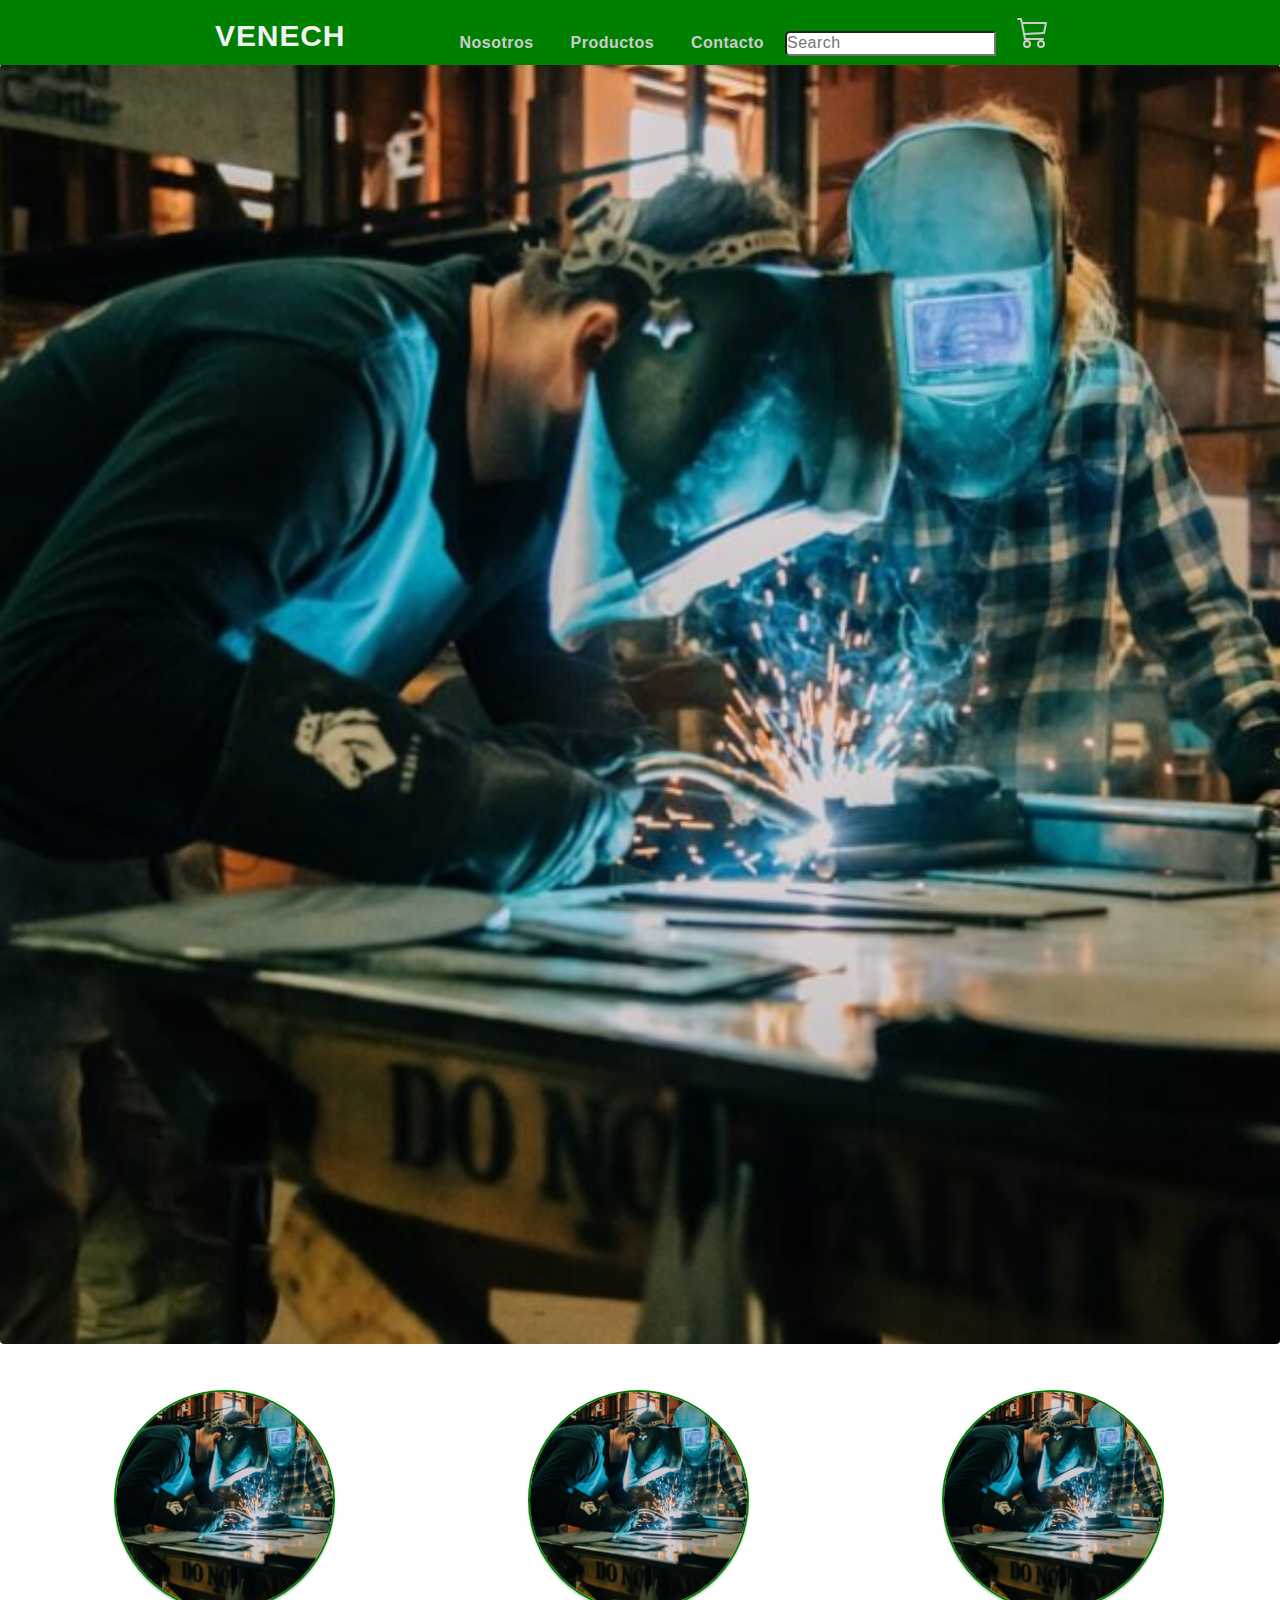
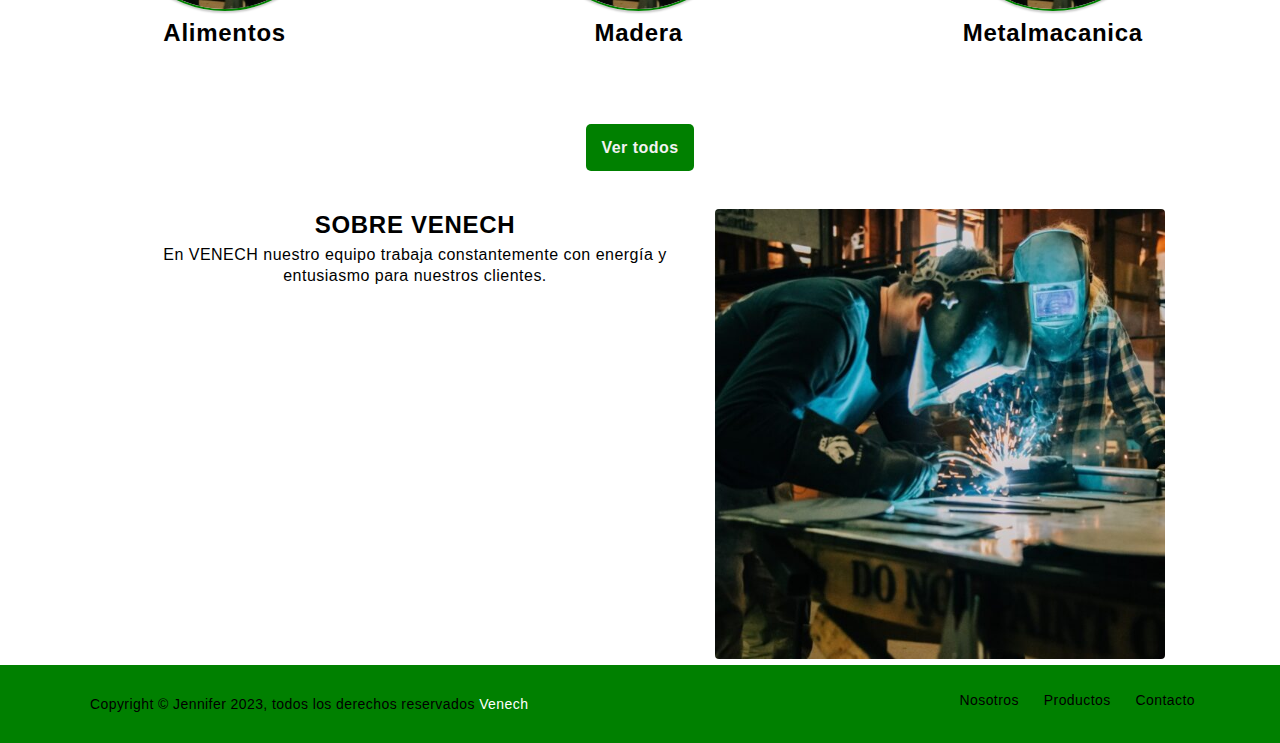
<file: index.html>
<!doctype html>
<html lang="en">
  <head>
    <meta charset="utf-8">
    <meta name="viewport" content="width=device-width, initial-scale=1.0">
    <title>VENECH</title>
    <link href="assets/css/style.css" rel="stylesheet" type="text/css">
  </head>
  <body>
    <header>
      <div class="menu logo-nav">
        <a href="index.html" class="logo">VENECH</a>
        <label class="menu-icon"><span class="fas fa-bars icomin"></span></label>
        <nav class="navigation">
          <ul>
            <li><a href="nosotros.html">Nosotros</a></li>
            <li><a href="productos.html">Productos</a></li>
            <li><a href="contacto.html">Contacto</a></li>
            <li class="search-icon">
              <input type="search" placeholder="Search">
              <label class="icon">
                <span class="fas fa-search"></span>
              </label>
            </li>
            <li class="car"><a href="carrito.html" >
              <svg class="bi bi-cart3" width="2em" height="2em" viewBox="0 0 16 16" fill="currentColor" xmlns="http://www.w3.org/2000/svg">
                <path fill-rule="evenodd" d="M0 1.5A.5.5 0 0 1 .5 1H2a.5.5 0 0 1 .485.379L2.89 3H14.5a.5.5 0 0 1 .49.598l-1 5a.5.5 0 0 1-.465.401l-9.397.472L4.415 11H13a.5.5 0 0 1 0 1H4a.5.5 0 0 1-.491-.408L2.01 3.607 1.61 2H.5a.5.5 0 0 1-.5-.5zM3.102 4l.84 4.479 9.144-.459L13.89 4H3.102zM5 12a2 2 0 1 0 0 4 2 2 0 0 0 0-4zm7 0a2 2 0 1 0 0 4 2 2 0 0 0 0-4zm-7 1a1 1 0 1 0 0 2 1 1 0 0 0 0-2zm7 0a1 1 0 1 0 0 2 1 1 0 0 0 0-2z"/>
              </svg></a>
            </li>
          </ul>
        </nav>
      </div>
    </header>

<div class="slider">
  <ul>
    <li><img src="assets\img\hero.jpg" alt="..."></li>
    <li><img src="assets\img\hero.jpg" alt="..."></li>
    <li><img src="assets\img\hero.jpg" alt="..."></li>
  </ul>
</div>


  <div class="container-index">

    <div class="container-circulos">
      <div class="container-imagen">
        <img src="assets/img/hero.jpg" class="circulo">
        <h2>Alimentos</h2>
      </div>
      <div class="container-imagen">
        <img src="assets/img/hero.jpg" class="circulo">
        <h2>Madera</h2>
      </div>
      <div class="container-imagen">
        <img src="assets/img/hero.jpg" class="circulo">
        <h2>Metalmacanica</h2>
      </div>
    </div>

    <div class="ver-todo"><a class="button" href="productos.html">Ver todos</a></div>
    
    <div class="contenedor-columna">
      <div class="columna1">
        <h2>SOBRE VENECH </h2>
        <p>En VENECH nuestro equipo trabaja constantemente con energía y entusiasmo para nuestros clientes.</p>
      </div>
      <div class="columna2">
        <img src="assets/img/hero.jpg">
      </div>
    </div>

  </div>


  <footer class="footer-section">
    <div class="copyright-area">
        <div class="container-footer">
            <div class="row-footer">
                <div class="col-xl-6 col-lg-6 text-center text-lg-left">
                    <div class="copyright-text">
                        <p>Copyright &copy; Jennifer 2023, todos los derechos reservados <a href="index.html">Venech</a></p>
                    </div>
                </div>
                <div class="col-xl-6 col-lg-6 d-none d-lg-block text-right">
                    <div class="footer-menu">
                        <ul>
                            <li><a href="nosotros.html">Nosotros</a></li>
                            <li><a href="productos.html">Productos</a></li>
                            <li><a href="contacto.html">Contacto</a></li>
                        </ul>
                    </div>
                </div>
            </div>
        </div>
    </div>
  </footer>   



</body>
</html>
</file>
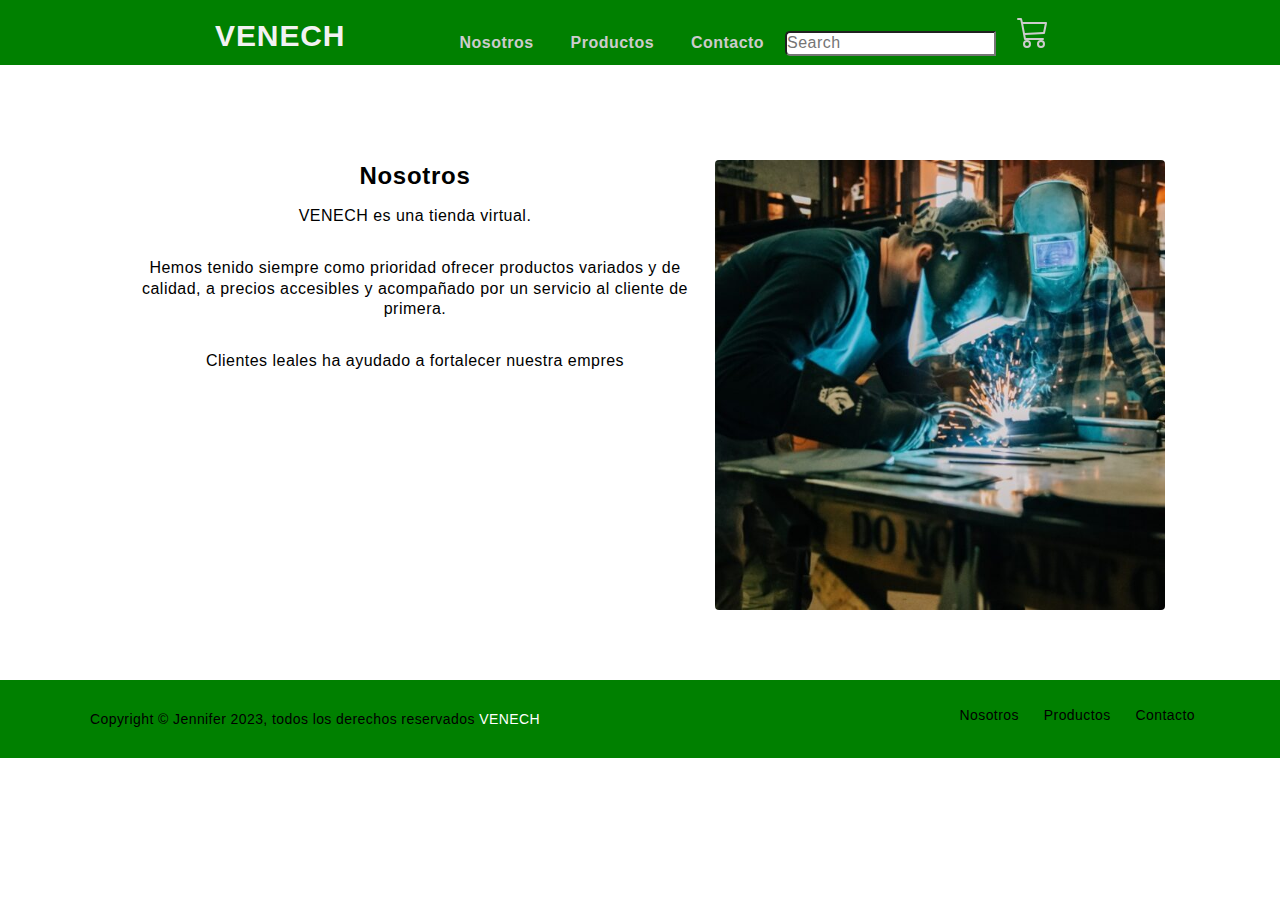
<file: nosotros.html>
<!DOCTYPE html>
<html lang="en">
<head>
  <meta charset="utf-8">
  <meta name="viewport" content="width=device-width, initial-scale=1.0">
  <title>Nosotros</title>
  <link href="assets/css/style.css" rel="stylesheet" type="text/css">
</head>
<body>
  <header>
    <div class="menu logo-nav">
      <a href="index.html" class="logo">VENECH</a>
      <label class="menu-icon"><span class="fas fa-bars icomin"></span></label>
      <nav class="navigation">
        <ul>
          <li><a href="nosotros.html">Nosotros</a></li>
          <li><a href="productos.html">Productos</a></li>
          <li><a href="contacto.html">Contacto</a></li>
          <li class="search-icon">
            <input type="search" placeholder="Search">
            <label class="icon">
              <span class="fas fa-search"></span>
            </label>
          </li>
          <li class="car"><a href="carrito.html" >
            <svg class="bi bi-cart3" width="2em" height="2em" viewBox="0 0 16 16" fill="currentColor" xmlns="http://www.w3.org/2000/svg">
              <path fill-rule="evenodd" d="M0 1.5A.5.5 0 0 1 .5 1H2a.5.5 0 0 1 .485.379L2.89 3H14.5a.5.5 0 0 1 .49.598l-1 5a.5.5 0 0 1-.465.401l-9.397.472L4.415 11H13a.5.5 0 0 1 0 1H4a.5.5 0 0 1-.491-.408L2.01 3.607 1.61 2H.5a.5.5 0 0 1-.5-.5zM3.102 4l.84 4.479 9.144-.459L13.89 4H3.102zM5 12a2 2 0 1 0 0 4 2 2 0 0 0 0-4zm7 0a2 2 0 1 0 0 4 2 2 0 0 0 0-4zm-7 1a1 1 0 1 0 0 2 1 1 0 0 0 0-2zm7 0a1 1 0 1 0 0 2 1 1 0 0 0 0-2z"/>
            </svg></a>
          </li>
        </ul>
      </nav>
    </div>
  </header>

<main>
<div class="container">
    <div class="columna1">
      <h2>Nosotros</h2>
      <p>
        <p>VENECH es una tienda virtual.  
        </p><br>
        <p>Hemos tenido siempre como prioridad ofrecer productos variados y de calidad, a precios accesibles y acompañado por un servicio al cliente de primera. </p><br>
        <p>Clientes leales ha ayudado a fortalecer nuestra empres</p><br>
      </p>
    </div>
    <div class="columna2">
      <img src="assets/img/hero.jpg">
    </div>
</div>
</main>

<footer class="footer-section">
  <div class="copyright-area">
      <div class="container-footer">
          <div class="row-footer">
              <div class="col-xl-6 col-lg-6 text-center text-lg-left">
                  <div class="copyright-text">
                      <p>Copyright &copy; Jennifer 2023, todos los derechos reservados <a href="index.html">VENECH</a></p>
                  </div>
              </div>
              <div class="col-xl-6 col-lg-6 d-none d-lg-block text-right">
                  <div class="footer-menu">
                      <ul>
                          <li><a href="nosotros.html">Nosotros</a></li>
                          <li><a href="productos.html">Productos</a></li>
                          <li><a href="contacto.html">Contacto</a></li>
                      </ul>
                  </div>
              </div>
          </div>
      </div>
  </div>
</footer> 



</body>
</html>
</file>
<file: assets/css/style.css>
*{
    margin: 0;
    padding: 0;
    box-sizing: border-box;
    font-family: sans-serif;
    letter-spacing: 0.03em;
    line-height: 1.3;
}

p{
    padding: 5px;
}

img{
    border-radius: 4px;
}

.button{
    background:green;
    text-decoration: none;
    padding: 15px;
    margin-top: 15px;
    border-radius: 5px;
    color:  #f2f2f2;
    font-weight: 700;
}
.button:hover{
    cursor: pointer;
    text-decoration: none;
    background-color: #9a4912;
    color: #f2f2f2;
}


/*menu*/
header{
    background:green;
    color:#f2f2f2;
    padding: 1rem 0;
    position: fixed;
    left: 0;
    top:0;
    right: 0;
    height: 65px;
}
header a{
    color: #cccccc;
    text-decoration: none;
}
.menu{
    width: 95%;
    max-width: 850px;
    margin: 0 auto;
}
.logo-nav{
    display: flex;
    justify-content: space-between;
    align-items: center;
    flex-wrap: wrap;
}
.logo{
    color: #f2f2f2;
    font-size: 30px;
    font-weight: 700;
}
.menu-icon{
    display: none;
}
.navigation ul{
    margin:0;
    padding: 0;
    list-style: none;
}
.navigation ul li{
    display: inline-block;
}
.navigation ul li a{
    display: block;
    padding: 0 1rem;
    font-weight: 700;
}
.navigation ul li a:hover{
    color: #f2f2f2;
}
.navigation ul .search-icon input{
    color: #000;
    font-size: 16px;
    border-radius: 5px 0 0 5px;
}
.navigation ul .search-icon .icon{   
    cursor: pointer;
}
.navigation ul .search-icon .icon span{
    font-size: 18px;
    color: #cccccc;
}
.navigation ul .search-icon .icon span:hover{
    color: #f2f2f2;
}
.icomin{
    color: #cccccc;
}
.icomin:hover{
    color: #f2f2f2;
}
.bi-cart3{
    color: #cccccc;
    cursor: pointer;
}
.bi-cart3:hover{
    color: #f2f2f2;
}
.car{
    position: relative;
}

/*menu-carrito*/
.dropdown-menu{
    position: absolute;
    top: 100%;
    right: 0;
    display: none;
    height: 400px;
    min-width: 10rem;
    padding: .5rem 0;
    margin: .125rem 0 0;
    font-size: 1rem;
    color: #212529;
    text-align: left;
    list-style: none;
    background-color: #fff;
    background-clip: padding-box;
    border: 1px solid rgba(0,0,0,.15);
    border-radius: .25rem;
    overflow-y: scroll;
}
#vaciar-carrito, #procesar-pedido {
    padding: 8px;
    margin-top:2px;
    text-align: center;
}
.dropdown-menu.show {
    display: block;
}
.button-vaciar{
    background:#17A2B8;
    text-decoration: none;
    padding: 15px;
    margin-top: 15px;
    border-radius: 5px;
    color:  #f2f2f2;
    font-weight: 700;
}
.button-vaciar:hover{
    cursor: pointer;
    text-decoration: none;
    background-color: #0c505a;
    color: #f2f2f2;
}
.button-pedido{
    background:green;
    text-decoration: none;
    padding: 15px;
    margin-top: 15px;
    border-radius: 5px;
    color:  #f2f2f2;
    font-weight: 700;
}
.button-pedido:hover{
    cursor: pointer;
    text-decoration: none;
    background-color: green;
    color: #f2f2f2;
}


main{
    padding-top: 6rem;
}

/*slider*/
.slider{
    padding-top: 4rem;
    width: 100%;
    margin: auto;
    overflow: hidden;
}
.slider ul{
    display:flex;
    padding: 0;
    width: 300%;
    animation: cambio 20s infinite;
    animation-direction: alternate;
    animation-timing-function:linear;
}
.slider li{
    list-style: none;
    width: 100%;
}
.slider img{
    width: 100%;
}

@keyframes cambio{
    0%{margin-left: 0;}
    30%{margin-left:0;}

    35%{margin-left: -100%;}
    65%{margin-left: -100%;}

    70%{margin-left: -200%;}
    100%{margin-left: -200%;}
}


/*circulo imagenes*/
.container-circulos{
    /* display:flex; */
    width: 100%;
    padding: 20px;
}
.container-imagen{
    width: 33%;
    display:inline-block; 
    align-items: center;
    flex-direction: column;
    text-align:center;
    padding: 20px;
}
.container-imagen h2{
    font-weight: 600;
}
.circulo{    
    width: 60%;
    border-radius: 50%;
    border:2px solid  green;
    box-shadow: 0 2px 2px rgba(0,0,0,0.2);
}
.ver-todo{
    margin: 50px 0;
    width: 100%;
    text-align: center;
}
.contenedor-columna{
    width: 100%;
    max-width: 1200px;
    height: auto;
    display: flex;
    flex-wrap: wrap;
    justify-content: center;
    margin: auto;
}


/*contacto*/
.container-contacto{
    background-image: url("../img/hero.jpg");
    background-size: 100vw 100vh;
    background-attachment: fixed;
    margin:0;
    padding: 6rem 0;
}
.container-contacto form{
   
    width: 450px;
    margin:auto;
    background:rgba(0,0,0,0.4);
    padding: 10px 20px;
    box-sizing: border-box;
    margin-top: 20px;
    border-radius: 7px;
}  
.container-contacto form h2{
    color: #f2f2f2;
    text-align: center;
    margin:0;
    font-size: 30px;
    margin-bottom: 20px;
    font-weight: 600;
}
.container-contacto form input,textarea{
    width: 100%;
    margin-bottom: 20px;
    padding: 7px;
    box-sizing: border-box;
    font-size: 17px;
    border:none;
}
.container-contacto form textarea{
    min-height: 100px;
    max-height: 200px;
    max-width: 100%;
}


/*productos-modal*/
.modal{
    width: 100%;
    min-height: 100vh;
    background: rgba(0,0,0,0.9);
    position: fixed;
    top: 0;
    left: 0;
    display: none;
}
.modal-content{
    display: flex;
    justify-content: center;
    align-items: center;
    height: 100vh;
}
.modal-img{
    width: 50%;
}
.modal-boton{
    position: absolute;
    top: 10px;
    right:10px;
    color:white;
    cursor: pointer;
    font-weight: bold;
    width: 50px;
    height: 50px;
    line-height: 50px;
    background:green;
    font-size: 2em;
    text-align: center;
    border-radius: 50%;
    font-family: monospace;
}
.modal-open{
    display: block;
}


/*productos-card*/
.container-productos{
    width: 100%;
    max-width: 1200px;
    height: auto;
    display: flex;
    flex-wrap: wrap;
    justify-content: center;
    margin: auto;
}
.container-productos .card{
    width: 260px;
    height: 390px;
    background: #4E5D6C;
    color:#f2f2f2;
    border-radius: 8px;
    border:1px solid  #DF691A;
    box-shadow: 0 2px 2px rgba(0,0,0,0.2);
    overflow: hidden;
    margin: 20px;
    text-align: center;
    align-items: center;
    transition: all 0.25s;
}
.container-productos .card:hover{
    transform: translateY(-15px);
    box-shadow: 0 12px 16px rgba(0,0,0,0.2);
}
.container-productos .card img{
    width: 260px;
    height: 190px;
    cursor: pointer;
}
.container-productos .card h5{
    font-weight: 600;
    padding: 5px;
}
.container-productos .card p{
    padding-top: 5px;
}
.container-productos .card a{
    padding:10px;
    display: block;
    width: 50%;
    margin: 0 auto;
}


/*contenido*/
.container{
    width: 100%;
    max-width: 1200px;
    height: auto;
    display: flex;
    flex-wrap: wrap;
    justify-content: center;
    margin: 5% auto;
}


/*columnas*/
.columna1{
    width: 50%;
    /* float: left;
    padding-left: 25px; */
    text-align: center;
}
.columna2{
    /* width: 40%;
    float: right; */
}
.columna2 img{
    width: 450px;
}

/*carrito*/
#cargando{
    display: none;
}
.container-carrito h2{
    text-align: center;
    font-size: 30px;
    margin-bottom: 20px;
    font-weight: 600;
}
.container-carrito form{
    width: 650px;
    margin:auto;
    padding: 10px 20px;
}
.container-carrito form .contenido{
    
    padding: 10px 20px;
}
.container-carrito form .titulo{
    font-size: 20px;
    font-weight: 200;    
}
.container-carrito form .titulo input{
    width: 100%;
    margin-bottom: 20px;
    padding: 7px;
    box-sizing: border-box;
    font-size: 17px;
    border-radius: 8px;
    border:1px solid  #DF691A;
}
#total{
    border: 0; 
    font-weight: bold;
    font-size: 20px;
    text-align: center;
}
#procesar-compra{
    border: 0;
    height: 49px;
    font-size: 16px;
    outline: none;
    margin: 50px;
}
#volver{
    margin: 48px;
}
.botones-envio{
    display: flex;
    align-items: center;
    justify-content: center;
}


.tabla {
    width: 100%;
    max-width: 100%;
    margin-bottom: 1rem;
    background-color: transparent;
    border-collapse: collapse;
}
.tabla td, .tabla th {
    padding: .75rem;
    border-top: 1px solid #dee2e6;
    text-align: center;

}
.tabla thead th {
    vertical-align: bottom;
    border-bottom: 2px solid #dee2e6;
}


/*footer*/
.footer-menu ul {
    margin: 0px;
    padding: 0px;
}
.container-footer {
    max-width: 1140px;
}
.copyright-area{
  background:green;
  padding: 25px 0;
}
.copyright-text p {
  margin: 0;
  font-size: 14px;
  color: black;
}
.copyright-text p a{
  color: white;
  text-decoration: none;
}
.footer-menu li {
  display: inline-block;
  margin-left: 20px;
}
.footer-menu li:hover a{
  color: green;
}
.footer-menu li a {
  font-size: 14px;
  color: black;
  text-decoration: none;
}
.row-footer {
    display: -ms-flexbox;
    display: flex;
    -ms-flex-wrap: wrap;
    flex-wrap: wrap;
    margin-right: -15px;
    margin-left: -15px;
}
.text-lg-left {
    text-align: left !important;
}
.text-right {
    text-align: right !important;
}
.col-xl-6 {
    -ms-flex: 0 0 50%;
    flex: 0 0 50%;
    max-width: 50%;
}
.d-lg-block {
    display: block !important;
}

.col-xl-6{
	    position: relative;
    width: 100%;
    min-height: 1px;
    padding-right: 15px;
    padding-left: 15px;
}

*, ::after, ::before {
    box-sizing: border-box;
}
.container-footer {
    width: 100%;
    padding-right: 15px;
    padding-left: 15px;
    margin-right: auto;
    margin-left: auto;
}


@media (max-width: 800px) {

    /*menu*/
    .menu-icon{
        display: block;
        cursor: pointer;
        padding: 0.5rem 1rem;
    }
    .navigation{
        width: 100%;
        margin-top: 1rem;
    }
    .navigation ul{
        display: none;
    }
    .navigation ul.show{
        display: block;
    }
    .navigation ul li{
        display: block;
    }
    .navigation ul li a{
        display: block;
        padding: 0.5rem 0;
    }
    .navigation ul li a:hover{
        color: #f2f2f2;
    }

    header{
        height: auto;
    }

    /*menu-carrito*/
    .dropdown-menu{
        left: 0;
        height: 250px;
    }


    /*slider*/
    .slider{
        padding-top: 5rem;
    }


    /*circulo imagenes*/
    .container-imagen{
        width: 70%;
        display: block;
        margin: 0 auto;
    }


    /*contacto*/
    .container-contacto form{
        width: 100%;
    }


    /*columnas*/
    .columna1{
        width: 100%;
        float: none;
        margin-bottom: 20px;
    }
    .columna2{
        width: 100%;
        float: none;
        text-align: center;   
    }
    .columna2 img{
        width: 300px;
    }

    /*carrito*/
    .container-carrito form{
        width:100%;
    }
    .tabla td, .tabla th {
        padding: .1rem;
    }    

}
</file>
